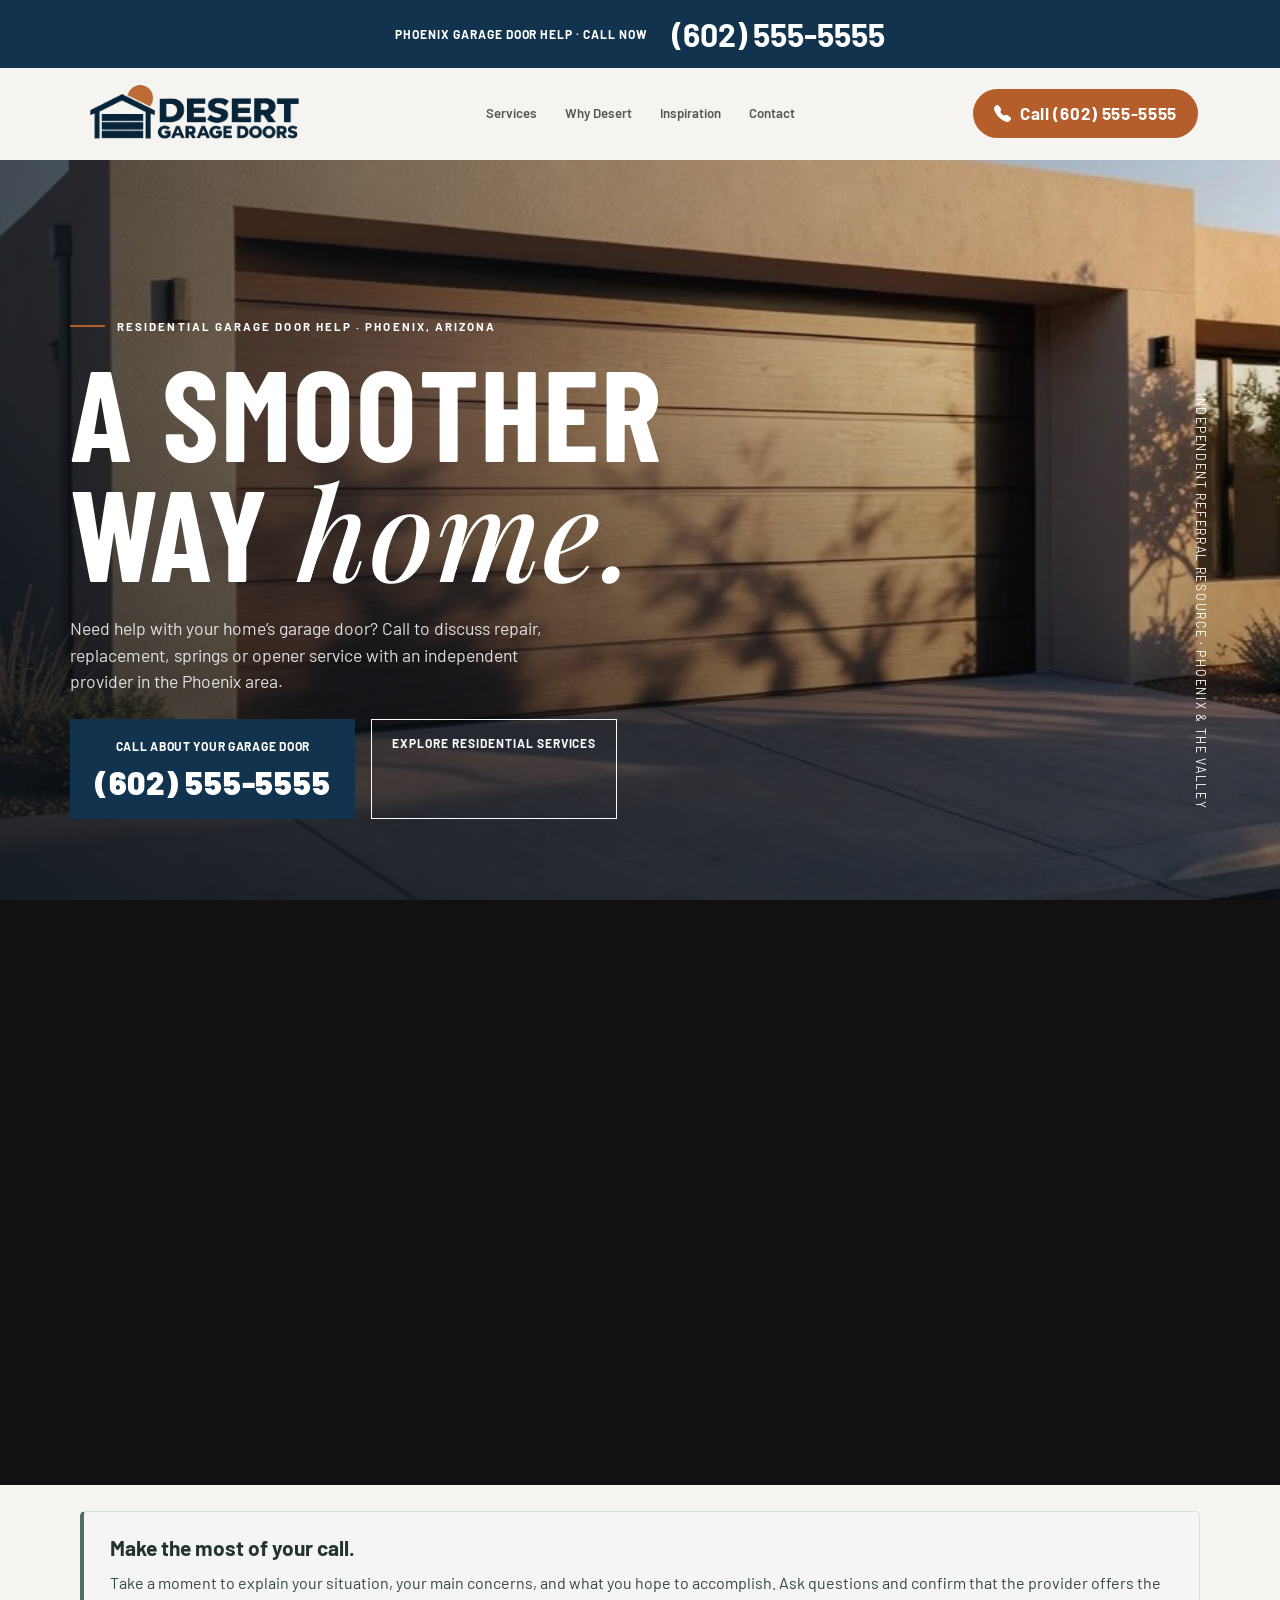
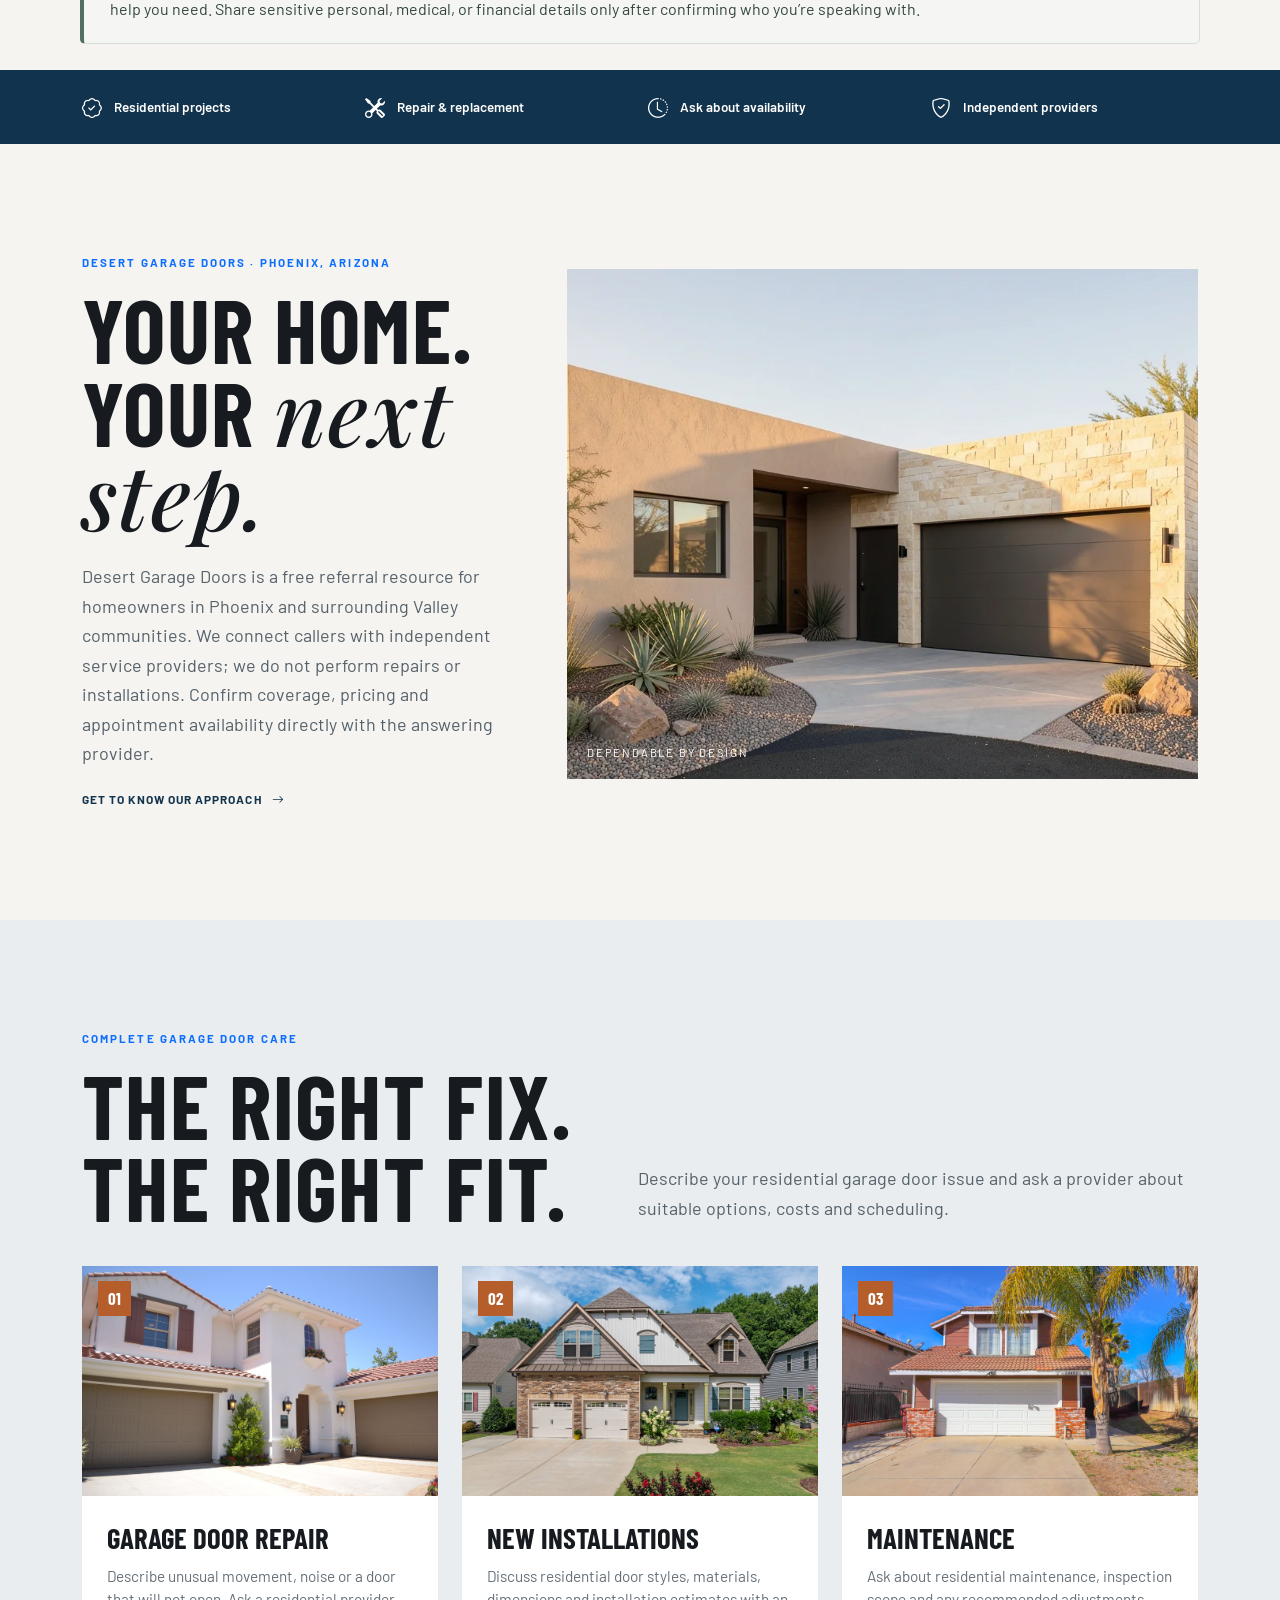
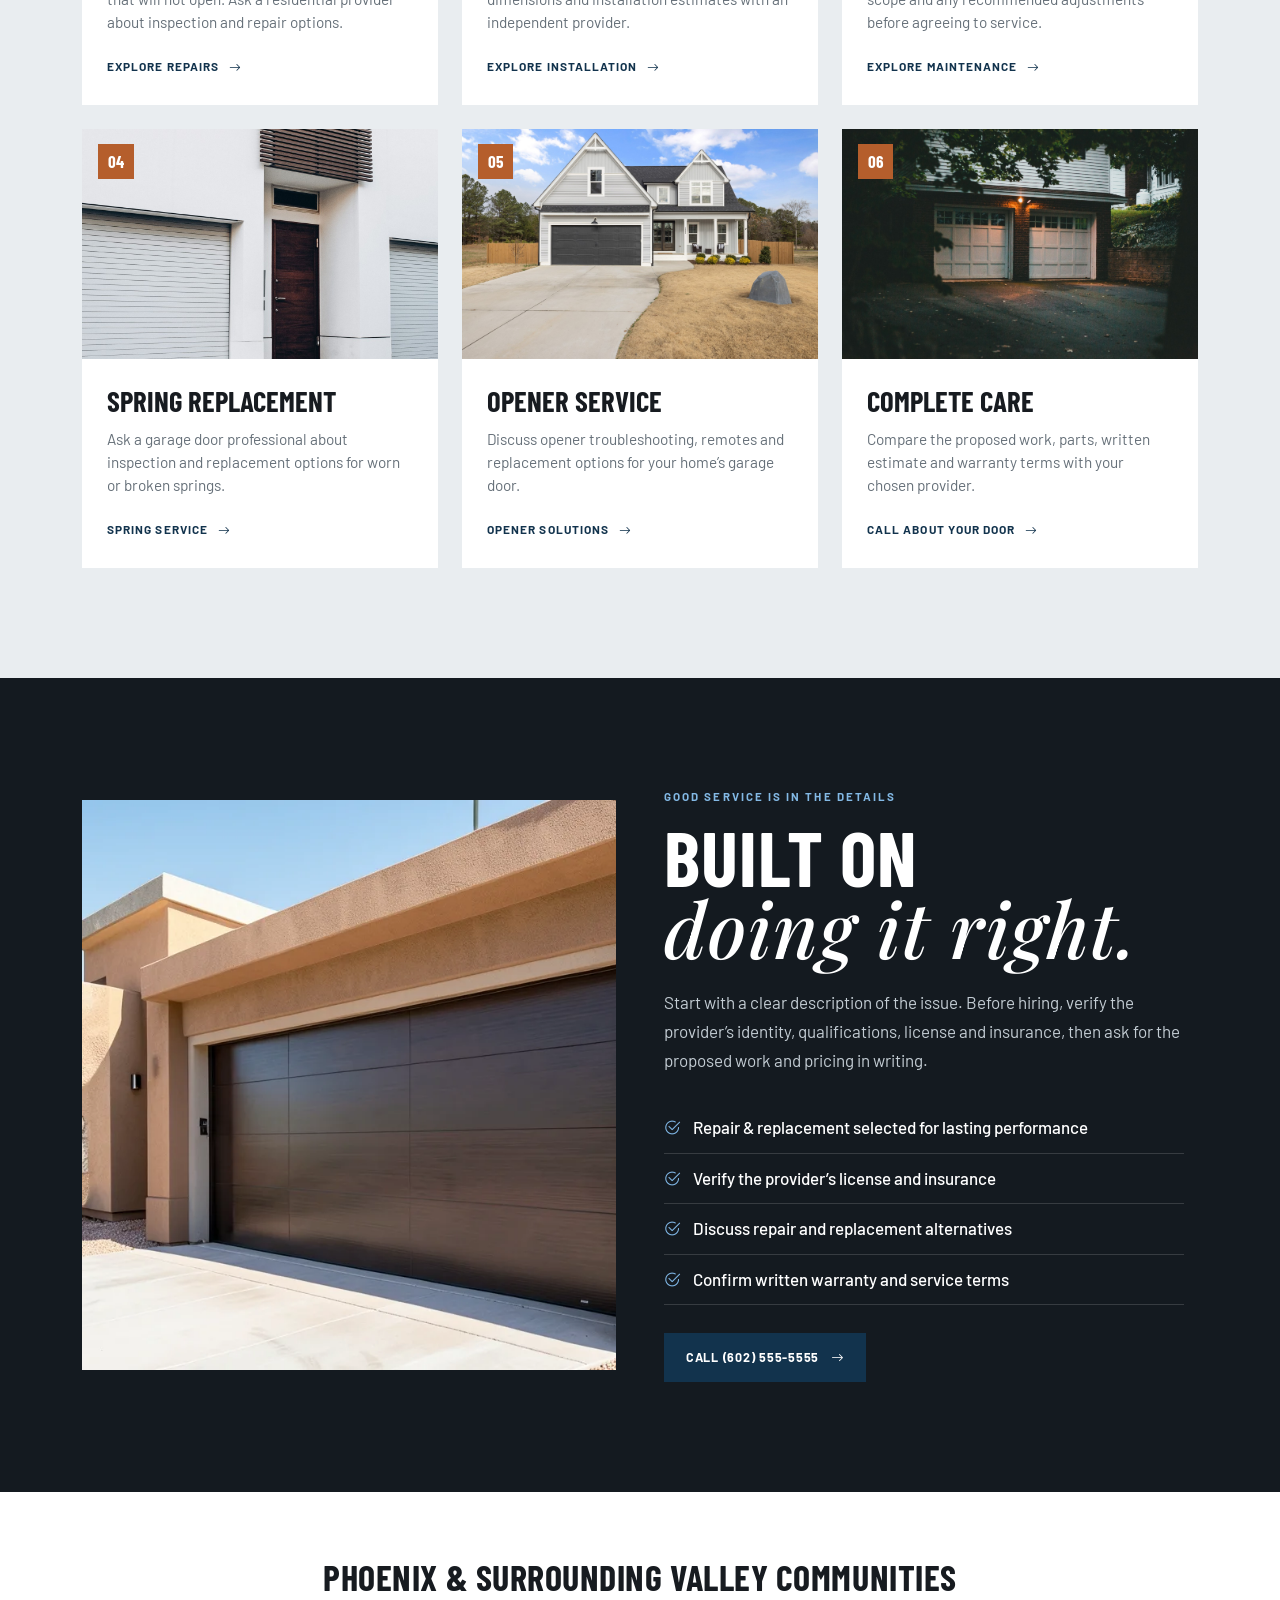
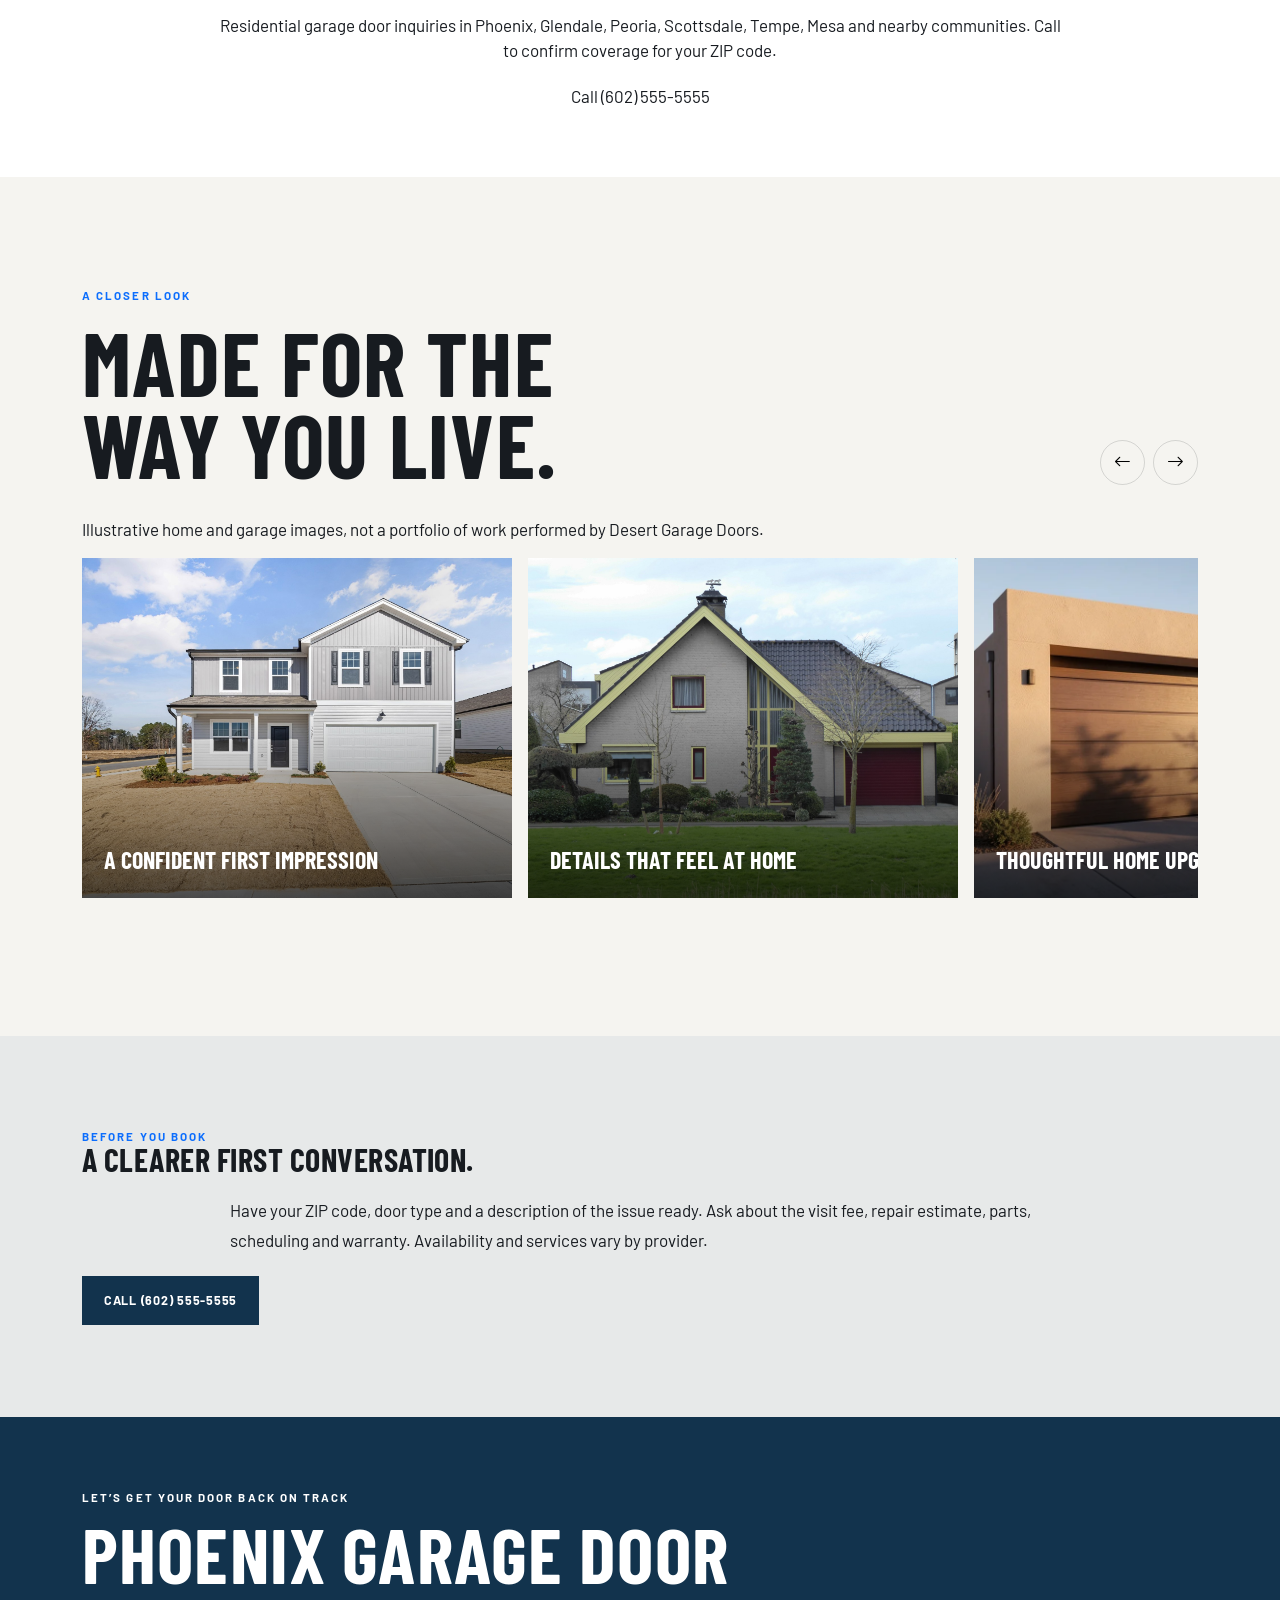
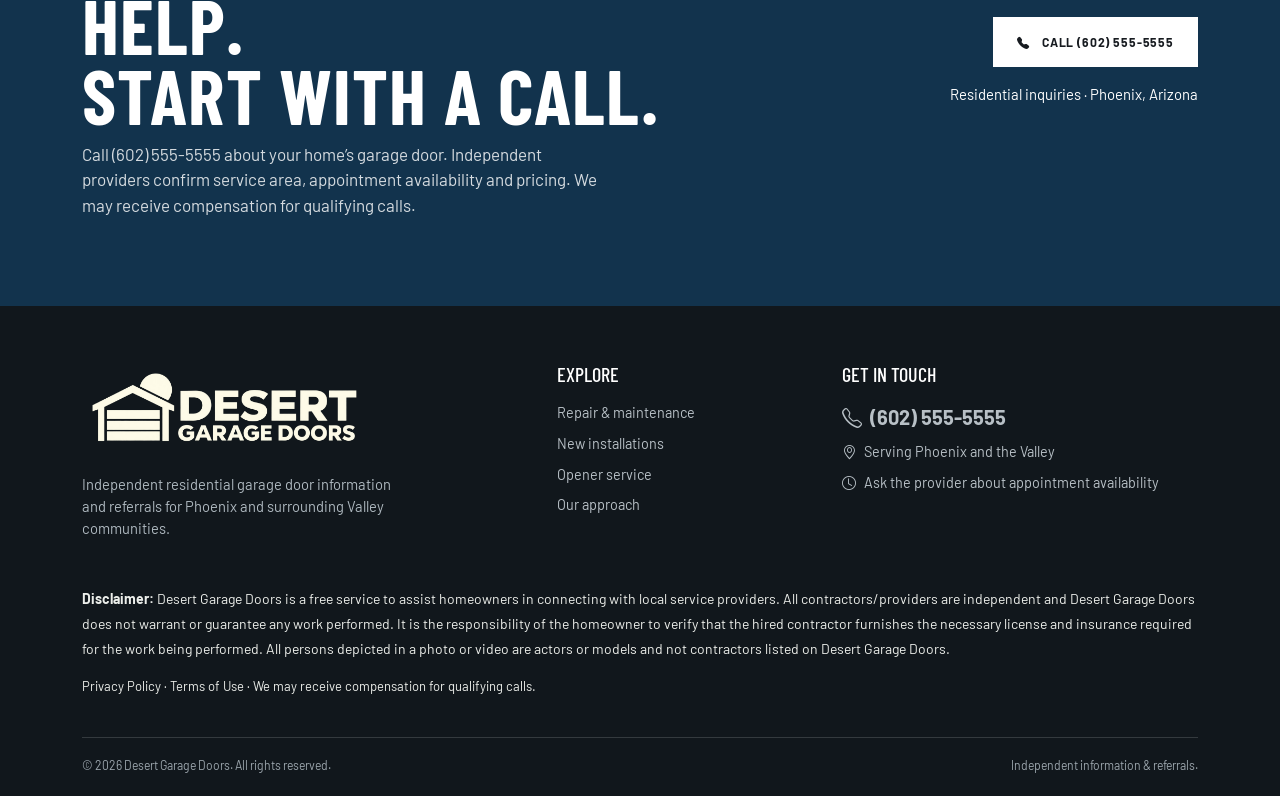
<file: index.html>
<!doctype html>
<html lang="en">
<head>
  <meta charset="utf-8">
  <meta name="viewport" content="width=device-width, initial-scale=1">
  <meta name="theme-color" content="#f5f4f0">
  <meta name="description" content="Connect with independent residential garage door providers in Phoenix, Arizona and surrounding Valley communities. Call (602) 555-5555 about repair, installation, springs or openers.">
  <title>Desert Garage Doors | Phoenix Garage Door Referrals</title>
  <link rel="preconnect" href="https://fonts.googleapis.com">
  <link rel="preconnect" href="https://fonts.gstatic.com" crossorigin>
  <link href="https://fonts.googleapis.com/css2?family=Barlow+Condensed:wght@500;600;700;800&family=Barlow:wght@400;500;600;700&family=Playfair+Display:ital,wght@0,500;0,600;1,500&display=swap" rel="stylesheet">
  <link href="https://cdn.jsdelivr.net/npm/bootstrap@5.3.3/dist/css/bootstrap.min.css" rel="stylesheet">
  <link href="https://cdn.jsdelivr.net/npm/bootstrap-icons@1.11.3/font/bootstrap-icons.min.css" rel="stylesheet">
  
<link rel="stylesheet" href="css/style.css?v=photo-variety2">
  <link rel="canonical" href="https://newgaragedoor.online/">
<style id="call-preparation-styles">.call-preparation-note{display:block!important;position:relative!important;inset:auto!important;z-index:1;box-sizing:border-box;width:calc(100% - 40px);max-width:1120px;margin:26px auto!important;padding:22px 26px!important;background:#f5f6f3!important;color:#23342f!important;border:1px solid #d7dfd8;border-left:4px solid #526e60;border-radius:5px;text-align:left!important;font-style:normal;letter-spacing:normal!important}.call-preparation-note h2{font-family:inherit!important;font-size:21px!important;font-weight:700!important;line-height:1.3!important;letter-spacing:normal!important;text-transform:none!important;color:#23342f!important;margin:0 0 9px!important;padding:0!important}.call-preparation-note p{font-family:inherit!important;font-size:16px!important;font-weight:400!important;line-height:1.6!important;letter-spacing:normal!important;text-transform:none!important;color:#34463f!important;max-width:none!important;margin:0!important;padding:0!important}@media(max-width:600px){.call-preparation-note{width:calc(100% - 32px);padding:19px 20px!important;margin:20px auto!important}.call-preparation-note h2{font-size:20px!important}}</style></head>
<body>
<a class="top-call" href="tel:+16025555555"><span>PHOENIX GARAGE DOOR HELP · CALL NOW</span><strong>(602) 555-5555</strong></a>
  <a class="visually-hidden-focusable" href="#main">Skip to content</a>
  <nav class="navbar navbar-expand-lg" aria-label="Main navigation">
    <div class="container">
      <a class="brand" href="#" aria-label="Desert Garage Doors home"><img class="site-logo" src="assets/desert-garage-doors-logo.png" alt="Desert Garage Doors" width="2160" height="720"></a>
      <button class="navbar-toggler" type="button" data-bs-toggle="collapse" data-bs-target="#siteNav" aria-controls="siteNav" aria-expanded="false" aria-label="Toggle navigation"><span class="navbar-toggler-icon"></span></button>
      <div class="collapse navbar-collapse justify-content-center" id="siteNav">
        <ul class="navbar-nav align-items-lg-center mx-auto">
          <li class="nav-item"><a class="nav-link" href="#services">Services</a></li>
          <li class="nav-item"><a class="nav-link" href="#why-us">Why Desert</a></li>
          <li class="nav-item"><a class="nav-link" href="#work">Inspiration</a></li>
          <li class="nav-item"><a class="nav-link" href="tel:+16025555555">Contact</a></li>
        </ul>
        <a class="pill-cta" href="tel:+16025555555"><i class="bi bi-telephone-fill me-2"></i>Call (602) 555-5555</a>
      </div>
    </div>
  </nav>

  <main id="main">
    <section class="hero-scroll" aria-label="Desert Garage Doors introduction">
      <div class="hero-sticky">
        <img class="hero-image" src="assets/img-1.jpg?v=variety2" alt="Illustrative Southwestern home with a contemporary residential garage door">
        <img class="hero-image second" src="assets/garage-34188579.jpg?v=variety2" alt="" aria-hidden="true">
        <div class="hero-shade"></div>
        <div class="container hero-content">
          <div>
            <div class="eyebrow hero-kicker">Residential garage door help · Phoenix, Arizona</div>
            <h1 class="display">A smoother<br>way <span class="script">home.</span></h1>
            <p>Need help with your home’s garage door? Call to discuss repair, replacement, springs or opener service with an independent provider in the Phoenix area.</p>
            <div class="d-flex flex-wrap gap-3 mt-4">
              <a class="btn-blue hero-call" href="tel:+16025555555"><span>CALL ABOUT YOUR GARAGE DOOR</span><strong>(602) 555-5555</strong></a>
              <a class="btn btn-outline-light" href="#services">Explore residential services</a>
            </div>
          </div>
        </div>
        <div class="hero-note">Independent referral resource · Phoenix &amp; the Valley</div>
      </div>
    </section><aside class="call-preparation-note" aria-labelledby="call-preparation-title"><h2 id="call-preparation-title">Make the most of your call.</h2><p>Take a moment to explain your situation, your main concerns, and what you hope to accomplish. Ask questions and confirm that the provider offers the help you need. Share sensitive personal, medical, or financial details only after confirming who you’re speaking with.</p></aside>

    <div class="trust-strip">
      <div class="container">
        <div class="row g-3">
          <div class="col-6 col-lg-3"><div class="trust-item"><i class="bi bi-patch-check"></i><span>Residential projects</span></div></div>
          <div class="col-6 col-lg-3"><div class="trust-item"><i class="bi bi-tools"></i><span>Repair & replacement</span></div></div>
          <div class="col-6 col-lg-3"><div class="trust-item"><i class="bi bi-clock-history"></i><span>Ask about availability</span></div></div>
          <div class="col-6 col-lg-3"><div class="trust-item"><i class="bi bi-shield-check"></i><span>Independent providers</span></div></div>
        </div>
      </div>
    </div>

    <section class="section-pad" id="about">
      <div class="container">
        <div class="row align-items-center g-5">
          <div class="col-lg-5 reveal">
            <div class="eyebrow text-primary">Desert Garage Doors · Phoenix, Arizona</div>
            <h2 class="display section-title">Your home.<br>Your <span class="script">next step.</span></h2>
            <p class="intro-copy">Desert Garage Doors is a free referral resource for homeowners in Phoenix and surrounding Valley communities. We connect callers with independent service providers; we do not perform repairs or installations. Confirm coverage, pricing and appointment availability directly with the answering provider.</p>
            <a class="text-link" href="#why-us">Get to know our approach <i class="bi bi-arrow-right"></i></a>
          </div>
          <div class="col-lg-7 reveal">
            <figure class="intro-photo">
              <img src="assets/img-3.webp?v=variety2" alt="Illustrative Southwestern home with a contemporary residential garage door">
              <figcaption class="photo-caption">Dependable by design</figcaption>
            </figure>
          </div>
        </div>
      </div>
    </section>

    <section class="services section-pad" id="services">
      <div class="container">
        <div class="service-heading reveal">
          <div>
            <div class="eyebrow text-primary">Complete garage door care</div>
            <h2 class="display section-title mb-0">The right fix.<br>The right fit.</h2>
          </div>
          <p class="intro-copy mb-1">Describe your residential garage door issue and ask a provider about suitable options, costs and scheduling.</p>
        </div>
        <div class="row g-4">
          <div class="col-md-6 col-lg-4 reveal">
            <article class="service-card">
              <div class="image-wrap"><img src="assets/garage-206172.jpg?v=variety2" alt="Stucco home with two paneled garage doors"><span class="number">01</span></div>
              <div class="service-card-body"><h3>Garage door repair</h3><p>Describe unusual movement, noise or a door that will not open. Ask a residential provider about inspection and repair options.</p><a class="text-link" href="tel:+16025555555">Explore repairs <i class="bi bi-arrow-right"></i></a></div>
            </article>
          </div>
          <div class="col-md-6 col-lg-4 reveal">
            <article class="service-card">
              <div class="image-wrap"><img src="assets/garage-5178055.jpg?v=variety2" alt="Carriage-style white garage doors with decorative windows"><span class="number">02</span></div>
              <div class="service-card-body"><h3>New installations</h3><p>Discuss residential door styles, materials, dimensions and installation estimates with an independent provider.</p><a class="text-link" href="tel:+16025555555">Explore installation <i class="bi bi-arrow-right"></i></a></div>
            </article>
          </div>
          <div class="col-md-6 col-lg-4 reveal">
            <article class="service-card">
              <div class="image-wrap"><img src="assets/garage-15461302.jpg?v=variety2" alt="Residential white garage door beside palm trees"><span class="number">03</span></div>
              <div class="service-card-body"><h3>Maintenance</h3><p>Ask about residential maintenance, inspection scope and any recommended adjustments before agreeing to service.</p><a class="text-link" href="tel:+16025555555">Explore maintenance <i class="bi bi-arrow-right"></i></a></div>
            </article>
          </div>
          <div class="col-md-6 col-lg-4 reveal">
            <article class="service-card">
              <div class="image-wrap"><img src="assets/garage-4782382.jpg?v=variety2" alt="Light gray residential garage doors on a white facade"><span class="number">04</span></div>
              <div class="service-card-body"><h3>Spring replacement</h3><p>Ask a garage door professional about inspection and replacement options for worn or broken springs.</p><a class="text-link" href="tel:+16025555555">Spring service <i class="bi bi-arrow-right"></i></a></div>
            </article>
          </div>
          <div class="col-md-6 col-lg-4 reveal">
            <article class="service-card">
              <div class="image-wrap"><img src="assets/garage-36777842.jpg?v=variety2" alt="Dark sectional garage door on a suburban house"><span class="number">05</span></div>
              <div class="service-card-body"><h3>Opener service</h3><p>Discuss opener troubleshooting, remotes and replacement options for your home’s garage door.</p><a class="text-link" href="tel:+16025555555">Opener solutions <i class="bi bi-arrow-right"></i></a></div>
            </article>
          </div>
          <div class="col-md-6 col-lg-4 reveal">
            <article class="service-card">
              <div class="image-wrap"><img src="assets/garage-9459177.jpg?v=variety2" alt="Two residential garage doors illuminated at dusk"><span class="number">06</span></div>
              <div class="service-card-body"><h3>Complete care</h3><p>Compare the proposed work, parts, written estimate and warranty terms with your chosen provider.</p><a class="text-link" href="tel:+16025555555">Call about your door <i class="bi bi-arrow-right"></i></a></div>
            </article>
          </div>
        </div>
      </div>
    </section>

    <section class="feature-section section-pad" id="why-us">
      <div class="container">
        <div class="row align-items-center g-lg-5">
          <div class="col-lg-6 reveal">
            <div class="feature-image">
              <img src="assets/img-8.webp?v=variety2" alt="Illustrative Southwestern home with a contemporary residential garage door">
            </div>
          </div>
          <div class="col-lg-6 reveal">
            <div class="feature-copy">
              <div class="eyebrow">Good service is in the details</div>
              <h2 class="display">Built on<br><span class="script">doing it right.</span></h2>
              <p>Start with a clear description of the issue. Before hiring, verify the provider’s identity, qualifications, license and insurance, then ask for the proposed work and pricing in writing.</p>
              <ul class="check-list">
                <li><i class="bi bi-check2-circle"></i>Repair & replacement selected for lasting performance</li>
                <li><i class="bi bi-check2-circle"></i>Verify the provider’s license and insurance</li>
                <li><i class="bi bi-check2-circle"></i>Discuss repair and replacement alternatives</li>
                <li><i class="bi bi-check2-circle"></i>Confirm written warranty and service terms</li>
              </ul>
              <a class="btn-blue" href="tel:+16025555555">Call (602) 555-5555 <i class="bi bi-arrow-right"></i></a>
            </div>
          </div>
        </div>
      </div>
    </section>

    <section class="stats"><div class="container text-center"><h2 class="display">Phoenix &amp; surrounding Valley communities</h2><p>Residential garage door inquiries in Phoenix, Glendale, Peoria, Scottsdale, Tempe, Mesa and nearby communities. Call to confirm coverage for your ZIP code.</p><a class="btn-white" href="tel:+16025555555">Call (602) 555-5555</a></div></section>

    <section class="section-pad gallery" id="work">
      <div class="container">
        <div class="gallery-head reveal">
          <div><div class="eyebrow text-primary">A closer look</div><h2 class="display section-title mb-0">Made for the<br>way you live.</h2></div>
          <div class="d-flex gap-2">
            <button class="slider-btn" type="button" aria-label="Scroll gallery left" data-slide="-1"><i class="bi bi-arrow-left"></i></button>
            <button class="slider-btn" type="button" aria-label="Scroll gallery right" data-slide="1"><i class="bi bi-arrow-right"></i></button>
          </div>
        </div>
        <p>Illustrative home and garage images, not a portfolio of work performed by Desert Garage Doors.</p><div class="gallery-track" id="galleryTrack" aria-label="Illustrative residential garage door inspiration">
          <figure class="gallery-card"><img src="assets/garage-10486074.jpg?v=variety2" alt="White sectional double garage door with a concrete driveway"><figcaption class="gallery-label">A confident first impression</figcaption></figure>
          <figure class="gallery-card"><img src="assets/garage-20507713.jpg?v=variety2" alt="Detached home with a contrasting red garage door"><figcaption class="gallery-label">Details that feel at home</figcaption></figure>
          <figure class="gallery-card"><img src="assets/img-2.webp?v=variety2" alt="Illustrative Southwestern home with a contemporary residential garage door"><figcaption class="gallery-label">Thoughtful home upgrades</figcaption></figure>
          <figure class="gallery-card"><img src="assets/img-3.webp?v=variety2" alt="Illustrative Southwestern home with a contemporary residential garage door"><figcaption class="gallery-label">Ready for every arrival</figcaption></figure>
        </div>
      </div>
    </section>

    <section class="review-section"><div class="container"><div class="eyebrow text-primary">Before you book</div><h2 class="display">A clearer first conversation.</h2><p>Have your ZIP code, door type and a description of the issue ready. Ask about the visit fee, repair estimate, parts, scheduling and warranty. Availability and services vary by provider.</p><a class="btn-blue" href="tel:+16025555555">Call (602) 555-5555</a></div></section>

    <section class="cta-band" id="contact">
      <div class="container">
        <div class="row align-items-center g-4">
          <div class="col-lg-8">
            <div class="eyebrow">Let’s get your door back on track</div>
            <h2 class="display">Phoenix garage door help.<br>Start with a call.</h2>
            <p>Call (602) 555-5555 about your home’s garage door. Independent providers confirm service area, appointment availability and pricing. We may receive compensation for qualifying calls.</p>
          </div>
          <div class="col-lg-4 text-lg-end">
            <a class="btn-white" href="tel:+16025555555"><i class="bi bi-telephone-fill"></i>Call (602) 555-5555</a>
            <div class="small mt-3">Residential inquiries · Phoenix, Arizona</div>
          </div>
        </div>
      </div>
    </section>
  </main>
<a class="mobile-call" href="tel:+16025555555">Call now · (602) 555-5555</a>

  <footer>
    <div class="container">
      <div class="row g-4">
        <div class="col-lg-5">
          <a class="brand mb-3 d-inline-flex" href="#"><img class="site-logo" src="assets/desert-garage-doors-logo.png" alt="Desert Garage Doors" width="2160" height="720"></a>
          <p class="footer-copy">Independent residential garage door information and referrals for Phoenix and surrounding Valley communities.</p>
        </div>
        <div class="col-6 col-lg-3">
          <h2 class="footer-title">Explore</h2>
          <ul class="footer-links"><li><a href="#services">Repair & maintenance</a></li><li><a href="#services">New installations</a></li><li><a href="#services">Opener service</a></li><li><a href="#why-us">Our approach</a></li></ul>
        </div>
        <div class="col-6 col-lg-4">
          <h2 class="footer-title">Get in touch</h2>
          <ul class="footer-links"><li><a href="tel:+16025555555"><i class="bi bi-telephone me-2"></i>(602) 555-5555</a></li><li><i class="bi bi-geo-alt me-2"></i>Serving Phoenix and the Valley</li><li><i class="bi bi-clock me-2"></i>Ask the provider about appointment availability</li></ul>
        </div>
      </div>
      <p class="provider-disclaimer"><strong>Disclaimer:</strong> Desert Garage Doors is a free service to assist homeowners in connecting with local service providers. All contractors/providers are independent and Desert Garage Doors does not warrant or guarantee any work performed. It is the responsibility of the homeowner to verify that the hired contractor furnishes the necessary license and insurance required for the work being performed. All persons depicted in a photo or video are actors or models and not contractors listed on Desert Garage Doors.</p><p class="footer-legal"><a href="privacy.html">Privacy Policy</a> · <a href="terms.html">Terms of Use</a> · We may receive compensation for qualifying calls.</p>
      <div class="footer-bottom d-flex justify-content-between flex-wrap gap-2"><span>© 2026 Desert Garage Doors. All rights reserved.</span><span>Independent information &amp; referrals.</span></div>
    </div>
  </footer>

  <script src="https://cdn.jsdelivr.net/npm/bootstrap@5.3.3/dist/js/bootstrap.bundle.min.js"></script>
  <script>
    (() => {
      const nav = document.querySelector('.navbar');
      const reduceMotion = window.matchMedia('(prefers-reduced-motion: reduce)').matches;
      const hero = document.querySelector('.hero-scroll');
      const heroFirst = document.querySelector('.hero-image:not(.second)');
      const heroSecond = document.querySelector('.hero-image.second');
      let ticking = false;
      function updateScroll(){
        nav.classList.toggle('scrolled', window.scrollY > 24);
        if(hero && !reduceMotion){
          const r = hero.getBoundingClientRect();
          const progress = Math.max(0, Math.min(1, -r.top / Math.max(1, hero.offsetHeight - innerHeight)));
          heroFirst.style.transform = `scale(${1.02 + progress * .09})`;
          heroSecond.style.opacity = Math.max(0, (progress - .28) / .58);
          heroSecond.style.transform = `scale(${1.08 + progress * .06})`;
        }
        ticking = false;
      }
      window.addEventListener('scroll', () => {
        if(!ticking){requestAnimationFrame(updateScroll);ticking=true;}
      }, {passive:true});
      updateScroll();

      const revealEls = document.querySelectorAll('.reveal');
      if(!reduceMotion && 'IntersectionObserver' in window){
        document.documentElement.classList.add('js-motion');
        const observer = new IntersectionObserver(entries => {
          entries.forEach(entry => {
            if(entry.isIntersecting){entry.target.classList.add('visible');observer.unobserve(entry.target);}
          });
        }, {threshold:.12});
        revealEls.forEach(el => observer.observe(el));
      } else revealEls.forEach(el => el.classList.add('visible'));

      const gallery = document.getElementById('galleryTrack');
      document.querySelectorAll('[data-slide]').forEach(button => {
        button.addEventListener('click', () => gallery.scrollBy({left:Number(button.dataset.slide)*460,behavior:reduceMotion?'auto':'smooth'}));
      });

      const counters = document.querySelectorAll('[data-count]');
      if('IntersectionObserver' in window && !reduceMotion){
        const countObserver = new IntersectionObserver(entries => {
          entries.forEach(entry => {
            if(!entry.isIntersecting)return;
            const el=entry.target, target=Number(el.dataset.count), duration=1100, start=performance.now();
            function count(now){
              const p=Math.min(1,(now-start)/duration);
              el.textContent=Math.round(target*(1-Math.pow(1-p,3)))+(target===100?'%':'+');
              if(p<1)requestAnimationFrame(count);
            }
            requestAnimationFrame(count);countObserver.unobserve(el);
          });
        },{threshold:.6});
        counters.forEach(el=>countObserver.observe(el));
      } else counters.forEach(el=>el.textContent=el.dataset.count+(el.dataset.count==='100'?'%':'+'));
    })();
  </script>
</body>
</html>
</file>
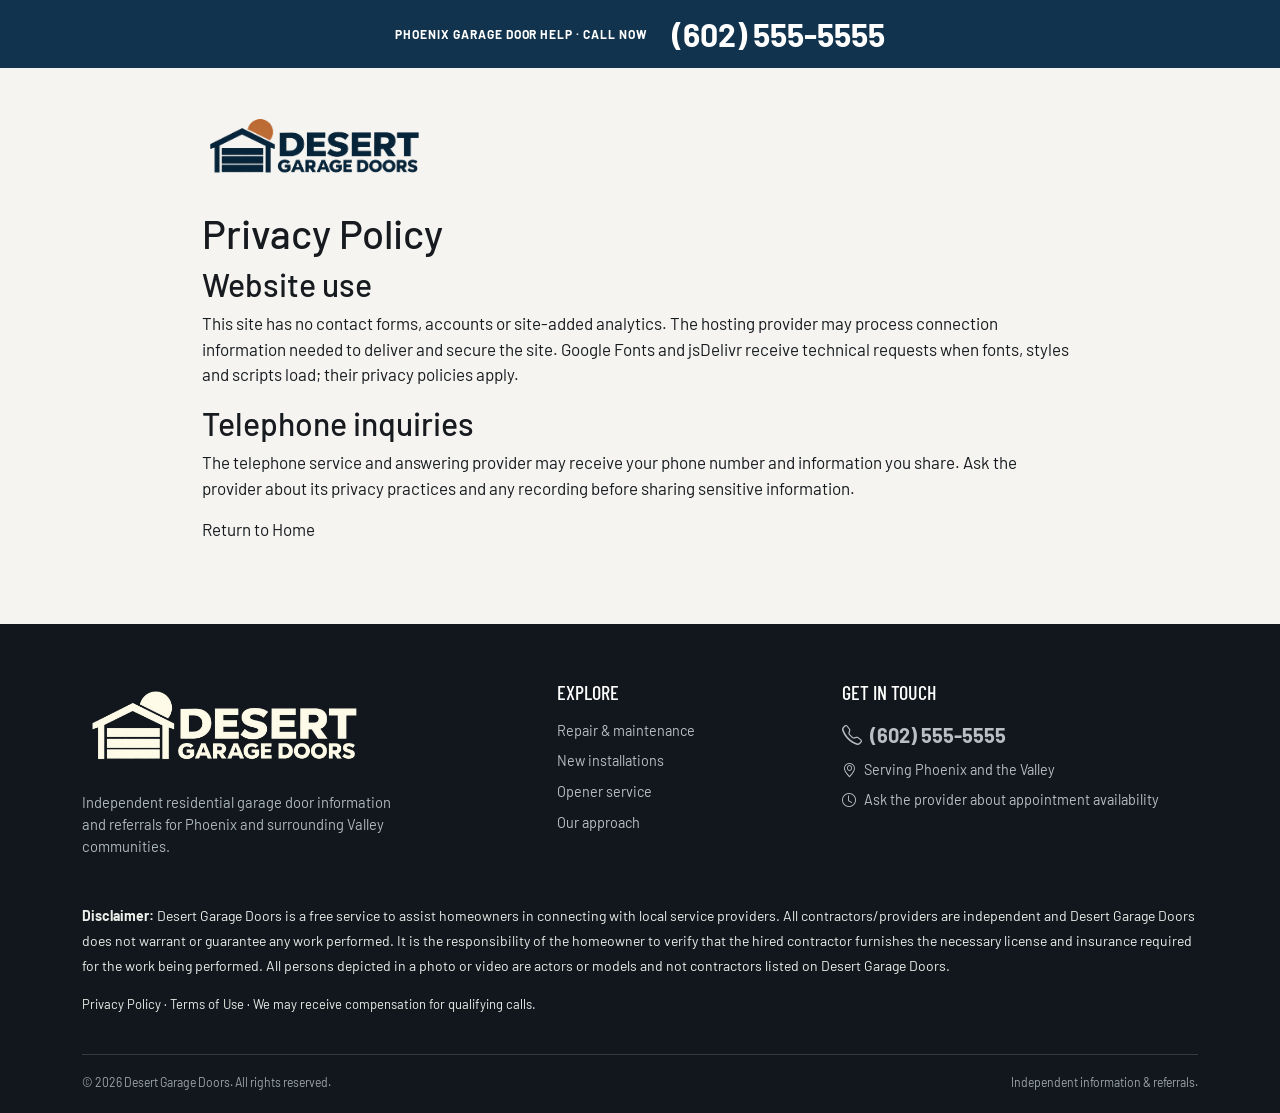
<file: privacy.html>
<!doctype html>
<html lang="en">
<head>
  <meta charset="utf-8">
  <meta name="viewport" content="width=device-width, initial-scale=1">
  <meta name="theme-color" content="#f5f4f0">
  <meta name="description" content="Connect with independent residential garage door providers in Phoenix, Arizona and surrounding Valley communities. Call (602) 555-5555 about repair, installation, springs or openers.">
  <title>Privacy Policy | Desert Garage Doors</title>
  <link rel="preconnect" href="https://fonts.googleapis.com">
  <link rel="preconnect" href="https://fonts.gstatic.com" crossorigin>
  <link href="https://fonts.googleapis.com/css2?family=Barlow+Condensed:wght@500;600;700;800&family=Barlow:wght@400;500;600;700&family=Playfair+Display:ital,wght@0,500;0,600;1,500&display=swap" rel="stylesheet">
  <link href="https://cdn.jsdelivr.net/npm/bootstrap@5.3.3/dist/css/bootstrap.min.css" rel="stylesheet">
  <link href="https://cdn.jsdelivr.net/npm/bootstrap-icons@1.11.3/font/bootstrap-icons.min.css" rel="stylesheet">
  
<link rel="stylesheet" href="css/style.css?v=referral1">
  <link rel="canonical" href="https://newgaragedoor.online/privacy.html">
</head>
<body><a class="top-call" href="tel:+16025555555"><span>PHOENIX GARAGE DOOR HELP · CALL NOW</span><strong>(602) 555-5555</strong></a><main class="container" style="padding-top:110px;padding-bottom:65px;max-width:900px"><a href="index.html"><img class="site-logo mb-4" src="assets/desert-garage-doors-logo.png" alt="Desert Garage Doors"></a><h1>Privacy Policy</h1><h2>Website use</h2><p>This site has no contact forms, accounts or site-added analytics. The hosting provider may process connection information needed to deliver and secure the site. Google Fonts and jsDelivr receive technical requests when fonts, styles and scripts load; their privacy policies apply.</p><h2>Telephone inquiries</h2><p>The telephone service and answering provider may receive your phone number and information you share. Ask the provider about its privacy practices and any recording before sharing sensitive information.</p><p><a href="index.html">Return to Home</a></p></main>  <footer>
    <div class="container">
      <div class="row g-4">
        <div class="col-lg-5">
          <a class="brand mb-3 d-inline-flex" href="index.html#"><img class="site-logo" src="assets/desert-garage-doors-logo.png" alt="Desert Garage Doors" width="2160" height="720"></a>
          <p class="footer-copy">Independent residential garage door information and referrals for Phoenix and surrounding Valley communities.</p>
        </div>
        <div class="col-6 col-lg-3">
          <h2 class="footer-title">Explore</h2>
          <ul class="footer-links"><li><a href="index.html#services">Repair & maintenance</a></li><li><a href="index.html#services">New installations</a></li><li><a href="index.html#services">Opener service</a></li><li><a href="index.html#why-us">Our approach</a></li></ul>
        </div>
        <div class="col-6 col-lg-4">
          <h2 class="footer-title">Get in touch</h2>
          <ul class="footer-links"><li><a href="tel:+16025555555"><i class="bi bi-telephone me-2"></i>(602) 555-5555</a></li><li><i class="bi bi-geo-alt me-2"></i>Serving Phoenix and the Valley</li><li><i class="bi bi-clock me-2"></i>Ask the provider about appointment availability</li></ul>
        </div>
      </div>
      <p class="provider-disclaimer"><strong>Disclaimer:</strong> Desert Garage Doors is a free service to assist homeowners in connecting with local service providers. All contractors/providers are independent and Desert Garage Doors does not warrant or guarantee any work performed. It is the responsibility of the homeowner to verify that the hired contractor furnishes the necessary license and insurance required for the work being performed. All persons depicted in a photo or video are actors or models and not contractors listed on Desert Garage Doors.</p><p class="footer-legal"><a href="privacy.html">Privacy Policy</a> · <a href="terms.html">Terms of Use</a> · We may receive compensation for qualifying calls.</p>
      <div class="footer-bottom d-flex justify-content-between flex-wrap gap-2"><span>© 2026 Desert Garage Doors. All rights reserved.</span><span>Independent information &amp; referrals.</span></div>
    </div>
  </footer><a class="mobile-call" href="tel:+16025555555">Call (602) 555-5555</a></body></html>
</file>
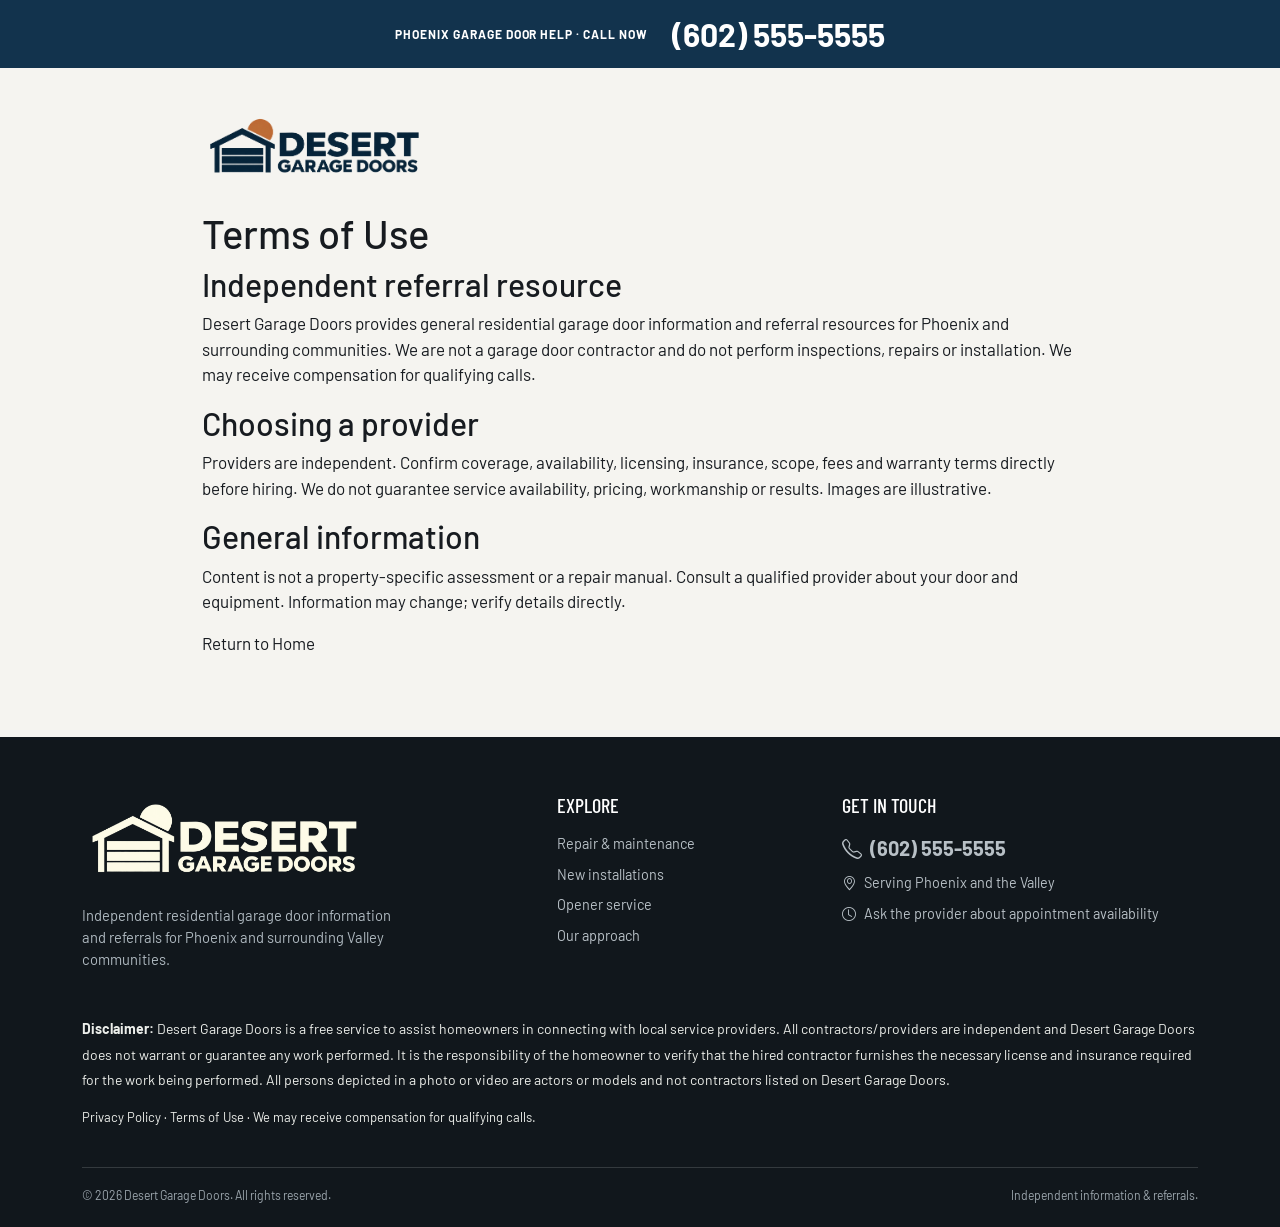
<file: terms.html>
<!doctype html>
<html lang="en">
<head>
  <meta charset="utf-8">
  <meta name="viewport" content="width=device-width, initial-scale=1">
  <meta name="theme-color" content="#f5f4f0">
  <meta name="description" content="Connect with independent residential garage door providers in Phoenix, Arizona and surrounding Valley communities. Call (602) 555-5555 about repair, installation, springs or openers.">
  <title>Terms of Use | Desert Garage Doors</title>
  <link rel="preconnect" href="https://fonts.googleapis.com">
  <link rel="preconnect" href="https://fonts.gstatic.com" crossorigin>
  <link href="https://fonts.googleapis.com/css2?family=Barlow+Condensed:wght@500;600;700;800&family=Barlow:wght@400;500;600;700&family=Playfair+Display:ital,wght@0,500;0,600;1,500&display=swap" rel="stylesheet">
  <link href="https://cdn.jsdelivr.net/npm/bootstrap@5.3.3/dist/css/bootstrap.min.css" rel="stylesheet">
  <link href="https://cdn.jsdelivr.net/npm/bootstrap-icons@1.11.3/font/bootstrap-icons.min.css" rel="stylesheet">
  
<link rel="stylesheet" href="css/style.css?v=referral1">
  <link rel="canonical" href="https://newgaragedoor.online/terms.html">
</head>
<body><a class="top-call" href="tel:+16025555555"><span>PHOENIX GARAGE DOOR HELP · CALL NOW</span><strong>(602) 555-5555</strong></a><main class="container" style="padding-top:110px;padding-bottom:65px;max-width:900px"><a href="index.html"><img class="site-logo mb-4" src="assets/desert-garage-doors-logo.png" alt="Desert Garage Doors"></a><h1>Terms of Use</h1><h2>Independent referral resource</h2><p>Desert Garage Doors provides general residential garage door information and referral resources for Phoenix and surrounding communities. We are not a garage door contractor and do not perform inspections, repairs or installation. We may receive compensation for qualifying calls.</p><h2>Choosing a provider</h2><p>Providers are independent. Confirm coverage, availability, licensing, insurance, scope, fees and warranty terms directly before hiring. We do not guarantee service availability, pricing, workmanship or results. Images are illustrative.</p><h2>General information</h2><p>Content is not a property-specific assessment or a repair manual. Consult a qualified provider about your door and equipment. Information may change; verify details directly.</p><p><a href="index.html">Return to Home</a></p></main>  <footer>
    <div class="container">
      <div class="row g-4">
        <div class="col-lg-5">
          <a class="brand mb-3 d-inline-flex" href="index.html#"><img class="site-logo" src="assets/desert-garage-doors-logo.png" alt="Desert Garage Doors" width="2160" height="720"></a>
          <p class="footer-copy">Independent residential garage door information and referrals for Phoenix and surrounding Valley communities.</p>
        </div>
        <div class="col-6 col-lg-3">
          <h2 class="footer-title">Explore</h2>
          <ul class="footer-links"><li><a href="index.html#services">Repair & maintenance</a></li><li><a href="index.html#services">New installations</a></li><li><a href="index.html#services">Opener service</a></li><li><a href="index.html#why-us">Our approach</a></li></ul>
        </div>
        <div class="col-6 col-lg-4">
          <h2 class="footer-title">Get in touch</h2>
          <ul class="footer-links"><li><a href="tel:+16025555555"><i class="bi bi-telephone me-2"></i>(602) 555-5555</a></li><li><i class="bi bi-geo-alt me-2"></i>Serving Phoenix and the Valley</li><li><i class="bi bi-clock me-2"></i>Ask the provider about appointment availability</li></ul>
        </div>
      </div>
      <p class="provider-disclaimer"><strong>Disclaimer:</strong> Desert Garage Doors is a free service to assist homeowners in connecting with local service providers. All contractors/providers are independent and Desert Garage Doors does not warrant or guarantee any work performed. It is the responsibility of the homeowner to verify that the hired contractor furnishes the necessary license and insurance required for the work being performed. All persons depicted in a photo or video are actors or models and not contractors listed on Desert Garage Doors.</p><p class="footer-legal"><a href="privacy.html">Privacy Policy</a> · <a href="terms.html">Terms of Use</a> · We may receive compensation for qualifying calls.</p>
      <div class="footer-bottom d-flex justify-content-between flex-wrap gap-2"><span>© 2026 Desert Garage Doors. All rights reserved.</span><span>Independent information &amp; referrals.</span></div>
    </div>
  </footer><a class="mobile-call" href="tel:+16025555555">Call (602) 555-5555</a></body></html>
</file>
<file: css/style.css>
:root{--ink:#171b20;--blue:#086fc4;--red:#d63b35;--paper:#f5f4f0;--muted:#667079;--line:rgba(23,27,32,.15)}
    *{box-sizing:border-box}
    html{scroll-behavior:smooth}
    body{margin:0;background:var(--paper);color:var(--ink);font-family:"Barlow",sans-serif;font-size:17px}
    a{color:inherit;text-decoration:none}
    .display{font-family:"Barlow Condensed",sans-serif;font-weight:700;text-transform:uppercase;letter-spacing:.015em;line-height:.92}
    .script{font-family:"Playfair Display",serif;font-style:italic;text-transform:none;font-weight:500}
    .eyebrow{font-size:.72rem;text-transform:uppercase;letter-spacing:.18em;font-weight:700}
    .navbar{position:fixed;inset:0 0 auto;z-index:20;padding:18px 0;transition:.3s ease;border-bottom:1px solid transparent}
    .navbar.scrolled{background:rgba(245,244,240,.9);backdrop-filter:blur(14px);border-color:var(--line);padding:10px 0}
    .brand{display:flex;align-items:center;gap:10px;font-family:"Barlow Condensed",sans-serif;font-weight:800;text-transform:uppercase;font-size:1.22rem;line-height:.9}
    .brand-mark{width:37px;height:37px;background:var(--blue);color:#fff;display:grid;place-items:center;font-size:1.25rem;transform:skew(-5deg)}
    .nav-link{font-size:.83rem;font-weight:600;padding-inline:14px!important}
    .nav-link:hover{color:var(--blue)}
    .pill-cta{background:var(--red);color:white!important;padding:12px 21px;border-radius:99px;font-size:.78rem;font-weight:700;letter-spacing:.04em;transition:.25s}
    .pill-cta:hover{background:#b92f2a;transform:translateY(-2px)}
    .navbar-toggler{border:1px solid var(--line)}
    .hero-scroll{height:165vh;position:relative;background:#111}
    .hero-sticky{position:sticky;top:0;height:100vh;overflow:hidden}
    .hero-image{position:absolute;inset:-4%;width:108%;height:108%;object-fit:cover;transform:scale(1.02);will-change:transform}
    .hero-image.second{opacity:0}
    .hero-shade{position:absolute;inset:0;background:linear-gradient(90deg,rgba(11,18,25,.72),rgba(11,18,25,.28) 58%,rgba(11,18,25,.04)),linear-gradient(0deg,rgba(8,13,18,.48),transparent 58%)}
    .hero-content{position:absolute;inset:0;display:flex;align-items:flex-end;padding:0 0 9vh;color:white}
    .hero-content h1{font-size:clamp(4rem,10vw,9.3rem);max-width:1000px;margin:18px 0 25px}
    .hero-content p{max-width:480px;color:rgba(255,255,255,.85);font-size:1.1rem}
    .hero-kicker{display:flex;align-items:center;gap:12px}
    .hero-kicker:before{content:"";width:35px;height:2px;background:var(--red)}
    .hero-note{position:absolute;right:5.5%;bottom:10vh;color:#fff;font-size:.76rem;letter-spacing:.14em;text-transform:uppercase;writing-mode:vertical-rl}
    .btn-blue{display:inline-flex;align-items:center;gap:12px;background:var(--blue);color:#fff;border:0;padding:15px 22px;text-transform:uppercase;font-weight:700;font-size:.78rem;letter-spacing:.06em;transition:.25s}
    .btn-blue:hover{background:#075a9e;color:white;transform:translateY(-2px)}
    .btn-outline-light{border-radius:0;text-transform:uppercase;letter-spacing:.08em;font-size:.75rem;padding:14px 20px;font-weight:700}
    .trust-strip{background:var(--blue);color:#fff;padding:22px 0}
    .trust-item{display:flex;align-items:center;gap:12px;font-size:.84rem;font-weight:600}
    .trust-item i{font-size:1.25rem}
    .section-pad{padding:110px 0}
    .intro-copy{font-size:1.12rem;color:#55616a;max-width:560px;line-height:1.65}
    .section-title{font-size:clamp(3.2rem,7vw,6.3rem);margin:15px 0 26px}
    .intro-photo{height:510px;overflow:hidden;position:relative}
    .intro-photo img,.service-card img,.gallery-card img{width:100%;height:100%;object-fit:cover;transition:transform .8s cubic-bezier(.2,.7,.2,1)}
    .intro-photo:hover img,.service-card:hover img,.gallery-card:hover img{transform:scale(1.05)}
    .photo-caption{position:absolute;bottom:18px;left:20px;color:#fff;font-size:.7rem;text-transform:uppercase;letter-spacing:.16em}
    .services{background:#e9edf0}
    .service-heading{display:flex;justify-content:space-between;align-items:end;margin-bottom:38px}
    .service-card{background:#fff;height:100%;overflow:hidden;transition:transform .3s,box-shadow .3s}
    .service-card:hover{transform:translateY(-6px);box-shadow:0 18px 35px rgba(20,37,52,.12)}
    .service-card .image-wrap{height:230px;overflow:hidden;position:relative}
    .service-card .number{position:absolute;top:15px;left:16px;background:var(--red);color:#fff;font-family:"Barlow Condensed",sans-serif;padding:5px 10px;font-weight:700}
    .service-card-body{padding:25px 25px 27px}
    .service-card h3{font-family:"Barlow Condensed",sans-serif;text-transform:uppercase;font-size:1.8rem;font-weight:700;margin-bottom:10px}
    .service-card p{color:var(--muted);font-size:.96rem;margin-bottom:18px}
    .text-link{font-size:.74rem;font-weight:700;text-transform:uppercase;letter-spacing:.09em;color:var(--blue)}
    .text-link i{margin-left:7px;transition:margin .2s}
    .text-link:hover i{margin-left:12px}
    .feature-section{background:#141a20;color:white;overflow:hidden}
    .feature-section .eyebrow{color:#83b9e5}
    .feature-image{height:570px;position:relative;overflow:hidden}
    .feature-image img{height:100%;width:100%;object-fit:cover}
    .feature-copy{max-width:520px}
    .feature-copy h2{font-size:clamp(3.2rem,6vw,5.5rem);margin:16px 0 25px}
    .feature-copy p{color:#c3ccd3;line-height:1.7}
    .check-list{list-style:none;padding:0;margin:28px 0}
    .check-list li{padding:12px 0;border-bottom:1px solid rgba(255,255,255,.15);font-weight:500}
    .check-list i{color:#81b8e7;margin-right:12px}
    .stats{padding:68px 0;background:#fff}
    .stat{border-right:1px solid var(--line);text-align:center}
    .stat:last-child{border:0}
    .stat-number{font-family:"Barlow Condensed",sans-serif;font-weight:700;font-size:3.5rem;color:var(--blue);line-height:1}
    .stat-label{font-size:.73rem;letter-spacing:.12em;text-transform:uppercase;color:var(--muted);margin-top:8px}
    .gallery{overflow:hidden}
    .gallery-head{display:flex;justify-content:space-between;align-items:end;margin-bottom:32px}
    .gallery-track{display:flex;gap:16px;overflow:auto;scroll-snap-type:x mandatory;padding-bottom:12px;scrollbar-width:thin}
    .gallery-card{flex:0 0 min(72vw,430px);height:340px;overflow:hidden;position:relative;scroll-snap-align:start}
    .gallery-card:after{content:"";position:absolute;inset:45% 0 0;background:linear-gradient(transparent,rgba(0,0,0,.65))}
    .gallery-label{position:absolute;z-index:1;bottom:20px;left:22px;color:white;font-family:"Barlow Condensed",sans-serif;text-transform:uppercase;font-size:1.5rem;font-weight:700}
    .slider-btn{border:1px solid var(--line);background:transparent;width:45px;height:45px;border-radius:50%;transition:.2s}
    .slider-btn:hover{background:var(--blue);color:white;border-color:var(--blue)}
    .review-section{background:#e7e9e9;padding:92px 0}
    .quote-mark{font-family:"Playfair Display",serif;font-size:6rem;color:var(--blue);line-height:.7}
    .review-quote{font-family:"Playfair Display",serif;font-size:clamp(1.6rem,3vw,2.5rem);line-height:1.35;max-width:850px;margin:20px auto}
    .stars{color:#e2a52d;letter-spacing:.18em}
    .cta-band{background:var(--blue);color:white;padding:72px 0}
    .cta-band h2{font-size:clamp(3rem,6vw,5rem);margin:12px 0}
    .cta-band p{color:rgba(255,255,255,.82);max-width:520px}
    .cta-band .btn-white{background:#fff;color:var(--ink);padding:16px 24px;font-weight:700;text-transform:uppercase;font-size:.76rem;letter-spacing:.07em;display:inline-flex;gap:12px;align-items:center}
    footer{background:#11171c;color:white;padding:56px 0 22px}
    footer .footer-copy{color:#aeb8bf;font-size:.92rem;max-width:320px}
    .footer-title{font-family:"Barlow Condensed",sans-serif;text-transform:uppercase;font-size:1.25rem;margin-bottom:16px}
    .footer-links{list-style:none;padding:0;color:#b8c0c6;font-size:.9rem}
    .footer-links li{margin:9px 0}
    .footer-links a:hover{color:white}
    .footer-bottom{border-top:1px solid rgba(255,255,255,.15);margin-top:40px;padding-top:18px;color:#9ca6ad;font-size:.76rem}
    .reveal{opacity:0;transform:translateY(24px);transition:opacity .7s ease,transform .7s ease}
    .reveal.visible{opacity:1;transform:none}
    @media(max-width:767px){
      .navbar{padding:12px 0}.brand{font-size:1.05rem}.brand-mark{width:33px;height:33px}
      .navbar-collapse{background:var(--paper);padding:15px 20px;margin-top:10px;border:1px solid var(--line)}
      .hero-scroll{height:135vh}.hero-content{padding-bottom:10vh}.hero-content h1{font-size:clamp(3.8rem,18vw,6rem)}
      .hero-content p{font-size:.98rem}.hero-note{display:none}
      .section-pad{padding:76px 0}.intro-photo{height:350px;margin-top:30px}
      .service-heading,.gallery-head{align-items:flex-start;gap:20px;flex-direction:column}
      .feature-image{height:350px;margin-bottom:35px}.stat{border:0;margin:12px 0}
      .gallery-card{flex-basis:82vw;height:280px}
      .cta-band{text-align:center}.cta-band p{margin:0 auto 24px}
    }
    @media(prefers-reduced-motion:reduce){
      html{scroll-behavior:auto}
      *,*:before,*:after{animation-duration:.01ms!important;animation-iteration-count:1!important;transition-duration:.01ms!important}
      .reveal{opacity:1;transform:none}
    }
:root{--blue:#12334d;--red:#b55e2c}html{scroll-padding-top:175px}body{padding-bottom:0}.top-call{position:fixed;inset:0 0 auto;z-index:1040;height:68px;display:flex;align-items:center;justify-content:center;gap:24px;background:#12334d;color:white;padding:8px 16px}.top-call span{font-size:12px;font-weight:700;letter-spacing:.08em}.top-call strong{font-size:32px;white-space:nowrap}.navbar,.navbar.scrolled{top:68px;background:#f5f4f0;padding:8px 0}.site-logo{width:225px;max-width:100%;height:auto;display:block}.brand{flex-shrink:0}footer .site-logo{width:285px;filter:brightness(0) invert(96%) sepia(15%) saturate(200%)}.pill-cta{font-size:17px;white-space:nowrap}.hero-call{display:inline-flex;flex-direction:column;gap:8px;padding:18px 25px}.hero-call span{font-size:12px;letter-spacing:.06em}.hero-call strong{font-size:32px;line-height:1.2}.hero-content{padding-top:180px}.provider-disclaimer{font-size:14px;line-height:1.8;color:#eceeea;margin-top:30px}.footer-legal{font-size:13px;color:#eceeea}.mobile-call{display:none}.review-section p{max-width:820px;margin:20px auto;line-height:1.8}.stats p{max-width:850px;margin:20px auto}.stats h2{font-size:36px}.footer-links a[href^="tel:"]{font-size:20px;font-weight:700}
@media(max-width:991.98px){body{padding-bottom:64px}.mobile-call{position:fixed;inset:auto 0 0;z-index:1040;display:block;text-align:center;padding:17px 10px;background:#b55e2c;color:white;font-size:21px;font-weight:700}.navbar-collapse{padding:16px 0}.site-logo{width:200px}}
@media(max-width:575.98px){.top-call{height:74px;flex-direction:column;gap:2px}.top-call span{font-size:10px}.top-call strong{font-size:29px}.navbar,.navbar.scrolled{top:74px}.hero-call strong{font-size:29px}.hero-content{padding-top:175px}.site-logo{width:185px}.hero-content p{font-size:16px}.stats h2{font-size:30px}}
</file>
